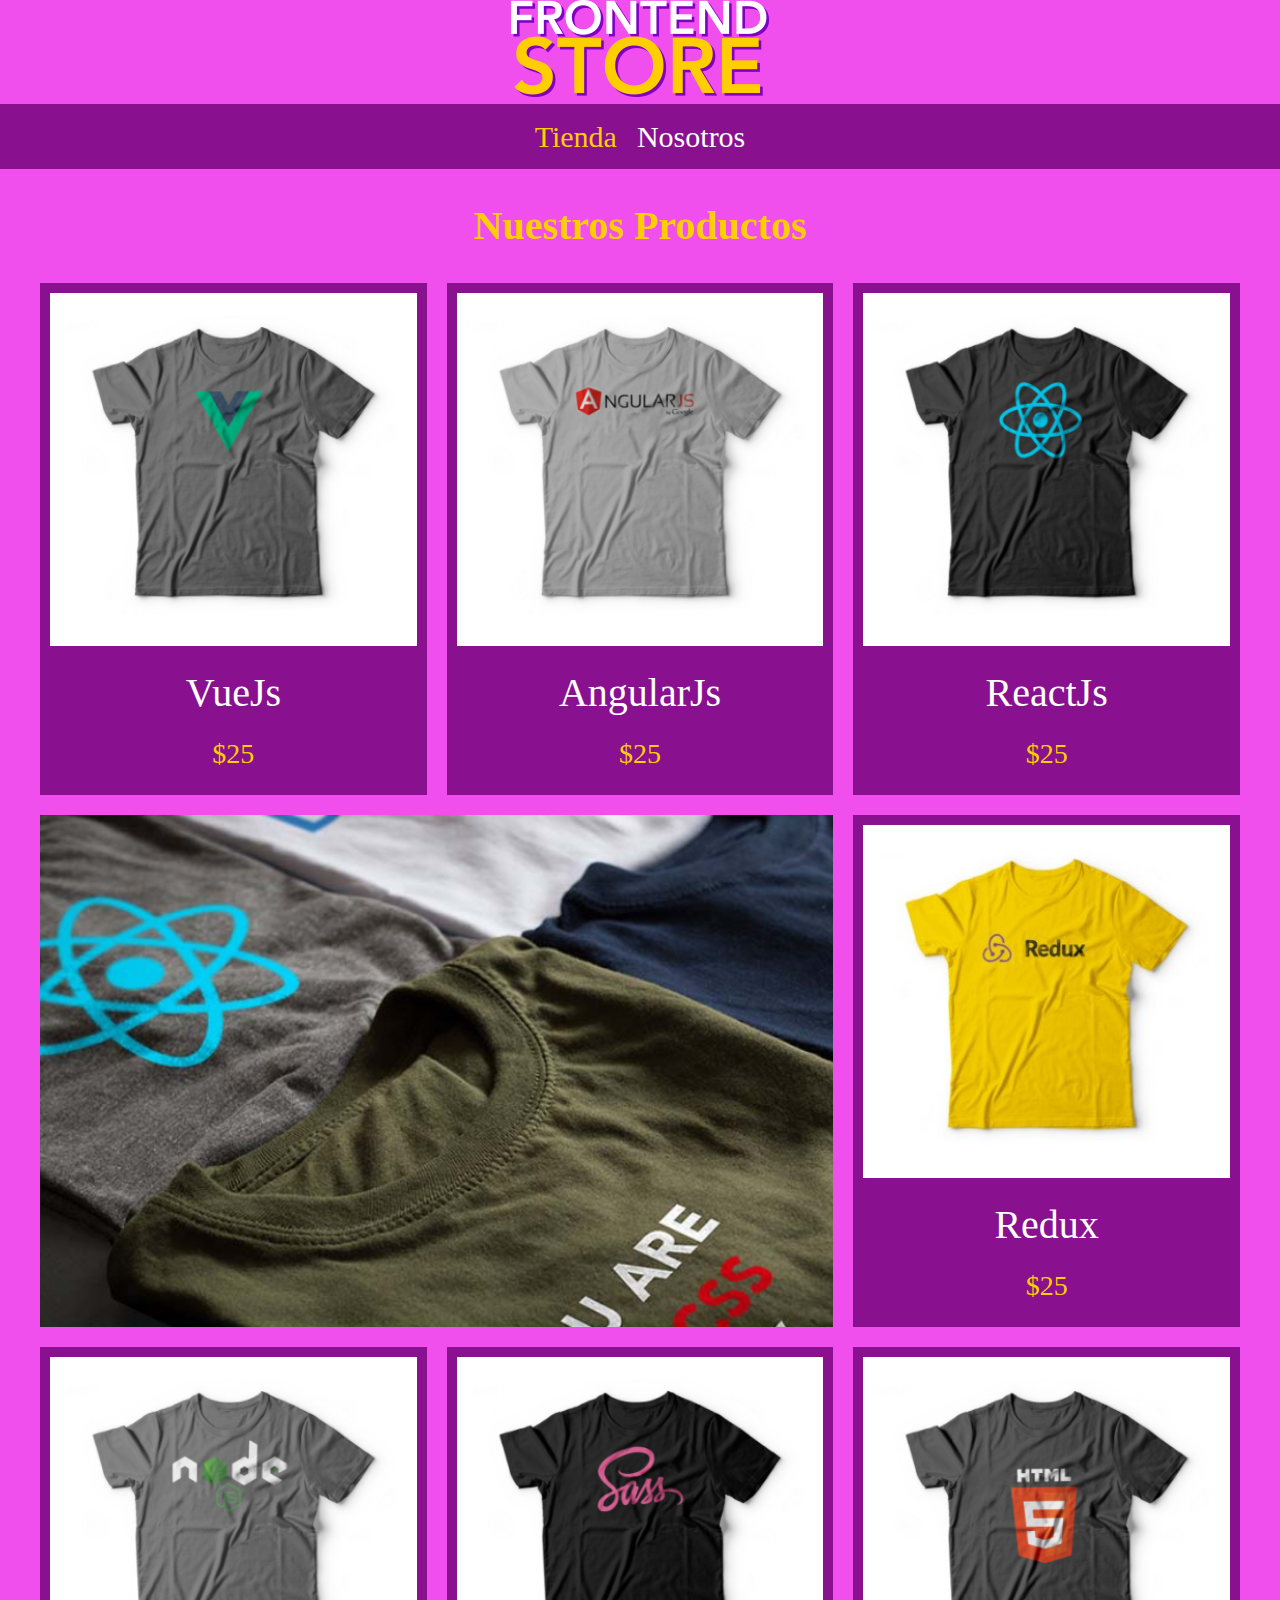
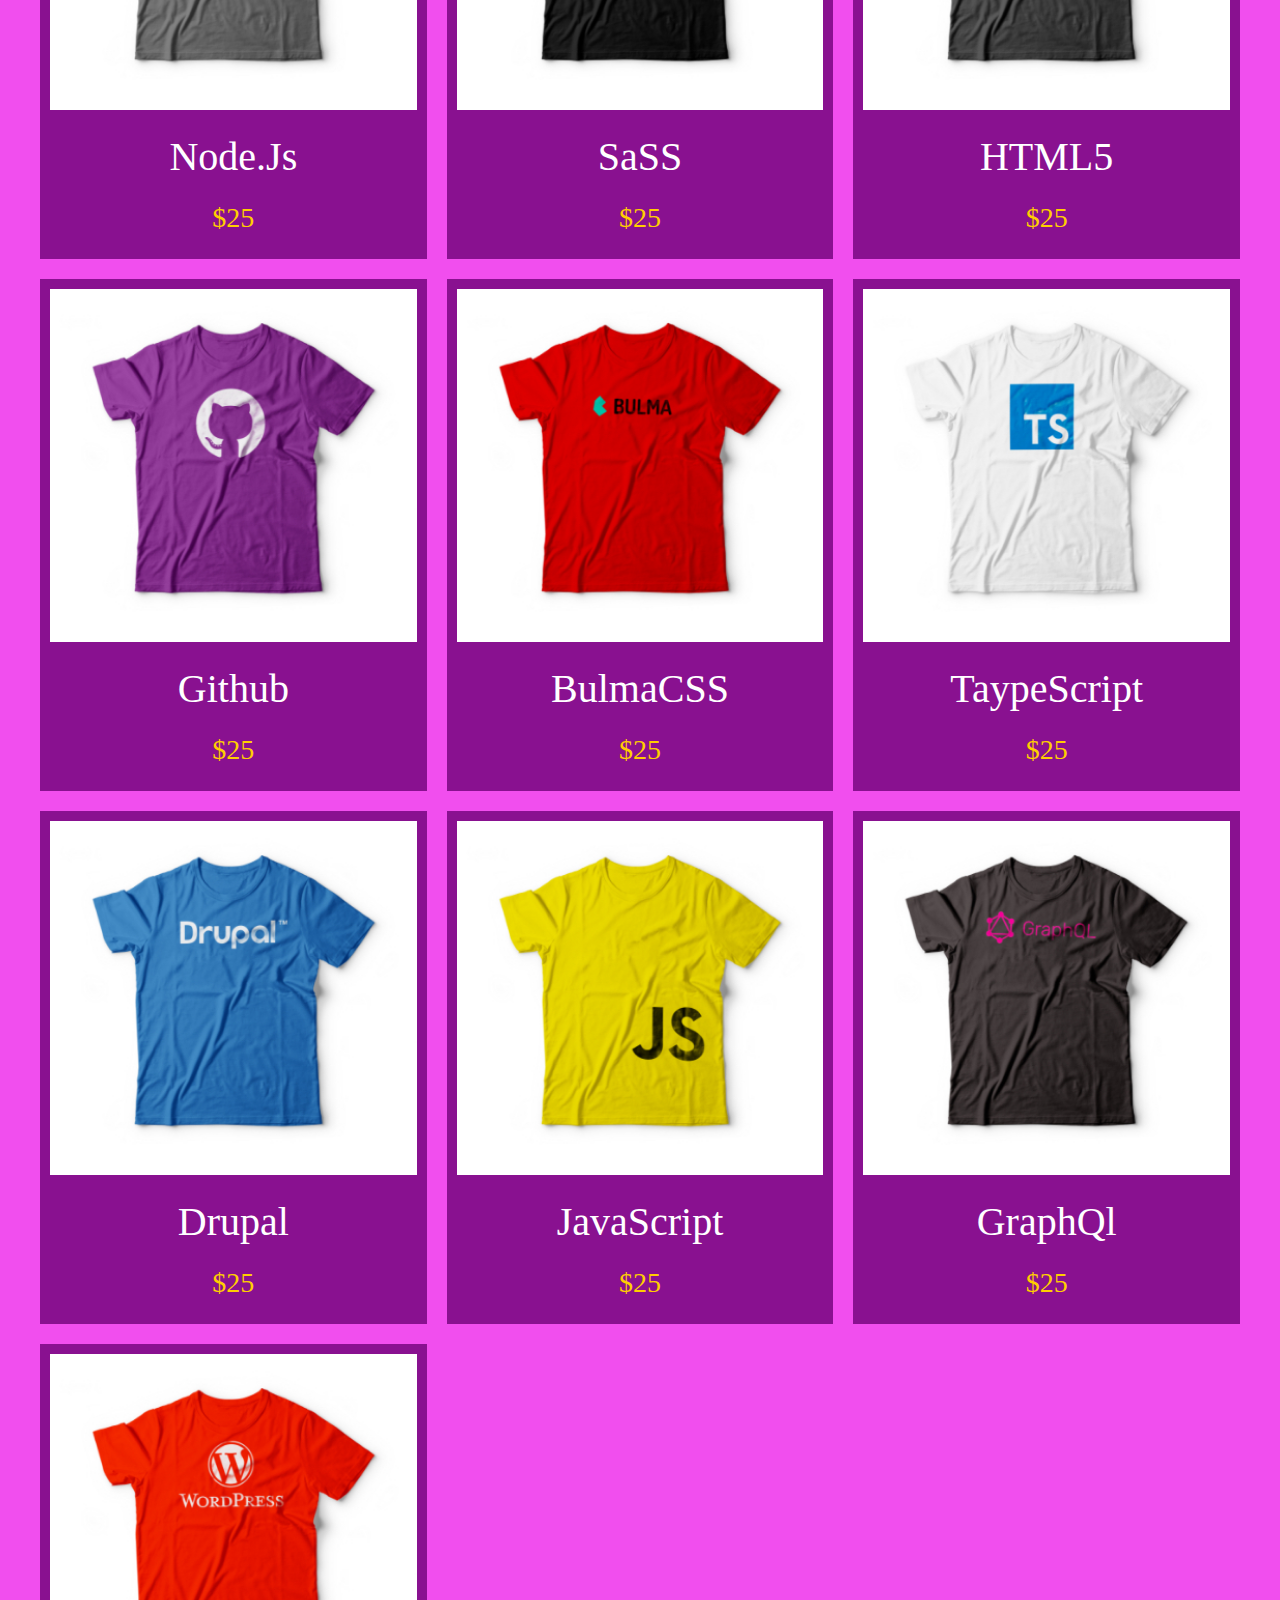
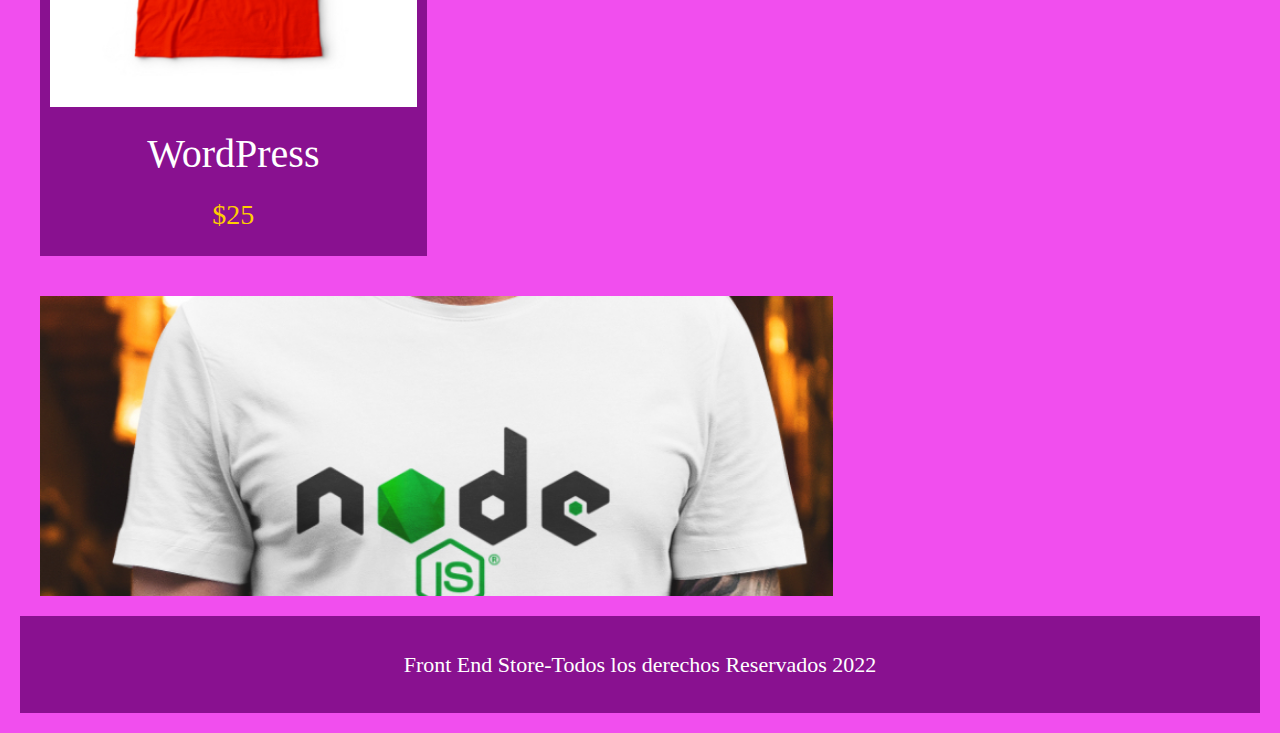
<file: FrontEndStore_inicio/img/index.html>
<!DOCTYPE html>
<html lang="en">
<head>
    <meta charset="UTF-8">
    <meta http-equiv="X-UA-Compatible" content="IE=edge">
    <meta name="viewport" content="width=device-width, initial-scale=1.0">
    <title>FrontEnd Store</title>
    <link rel="stylesheet" href="/FrontEndStore_inicio/css/normalize.css">
    <link href="https: //fonts.googleapis.com/css2? family= Staatliches & display=swap" rel="stylesheet">
    <link rel="stylesheet" href="/FrontEndStore_inicio/css/styles.css">
</head>
<body>
    <header class="header">
        <a href="/FrontEndStore_inicio/img/index.html">
            <img class="header__logoo" src="/FrontEndStore_inicio/img/logo.png" alt="Logotipo"> <!--texto alternativo si no se abre la pagina y de que se trata la ima-->
        </a>
    </header>
    <nav class="navegacion">
        <a class="navegacion__enlace navegacion__enlace--activo" href="/FrontEndStore_inicio/img/index.html">Tienda</a>
        <a class="navegacion__enlace" href="/FrontEndStore_inicio/img/nosotros.html">Nosotros</a>
    </nav>
       <main class="contenedor">
           <h1>Nuestros Productos</h1>
              <div class="grid">
                <div class="producto">
                    <a href="/FrontEndStore_inicio/img/producto.html">
                        <img class="producto__imagen" src="/FrontEndStore_inicio/img/1.jpg" alt="imagne camisa">
                        <div class="producto__informacion">
                            <p class="producto__nombre">VueJs</p>
                            <p class="producto__precio">$25</p>
                        </div>
                    </a>
                </div> <!--producto-->
                <div class="producto">
                    <a href="/FrontEndStore_inicio/img/producto.html">
                        <img class="producto__imagen" src="/FrontEndStore_inicio/img/2.jpg" alt="imagne camisa">
                        <div class="producto__informacion">
                            <p class="producto__nombre">AngularJs</p>
                            <p class="producto__precio">$25</p>
                        </div>
                    </a>
                </div> <!--producto-->
                <div class="producto">
                    <a href="/FrontEndStore_inicio/img/producto.html">
                        <img class="producto__imagen" src="/FrontEndStore_inicio/img/3.jpg" alt="imagne camisa">
                        <div class="producto__informacion">
                            <p class="producto__nombre">ReactJs</p>
                            <p class="producto__precio">$25</p>
                        </div>
                    </a>
                </div> <!--producto-->
                <div class="producto">
                    <a href="/FrontEndStore_inicio/img/producto.html">
                        <img class="producto__imagen" src="/FrontEndStore_inicio/img/4.jpg" alt="imagne camisa">
                        <div class="producto__informacion">
                            <p class="producto__nombre">Redux</p>
                            <p class="producto__precio">$25</p>
                        </div>
                    </a>
                </div> <!--producto-->
                <div class="producto">
                    <a href="/FrontEndStore_inicio/img/producto.html">
                        <img class="producto__imagen" src="/FrontEndStore_inicio/img/5.jpg" alt="imagne camisa">
                        <div class="producto__informacion">
                            <p class="producto__nombre">Node.Js</p>
                            <p class="producto__precio">$25</p>
                        </div>
                    </a>
                </div> <!--producto-->
                <div class="producto">
                    <a href="/FrontEndStore_inicio/img/producto.html">
                        <img class="producto__imagen" src="/FrontEndStore_inicio/img/6.jpg" alt="imagne camisa">
                        <div class="producto__informacion">
                            <p class="producto__nombre">SaSS</p>
                            <p class="producto__precio">$25</p>
                        </div>
                    </a>
                </div> <!--producto-->
                <div class="producto">
                    <a href="/FrontEndStore_inicio/img/producto.html">
                        <img class="producto__imagen" src="/FrontEndStore_inicio/img/7.jpg" alt="imagne camisa">
                        <div class="producto__informacion">
                            <p class="producto__nombre">HTML5</p>
                            <p class="producto__precio">$25</p>
                        </div>
                    </a>
                </div> <!--producto-->
                <div class="producto">
                    <a href="/FrontEndStore_inicio/img/producto.html">
                        <img class="producto__imagen" src="/FrontEndStore_inicio/img/8.jpg" alt="imagne camisa">
                        <div class="producto__informacion">
                            <p class="producto__nombre">Github</p>
                            <p class="producto__precio">$25</p>
                        </div>
                    </a>
                </div> <!--producto-->
                <div class="producto">
                    <a href="/FrontEndStore_inicio/img/producto.html">
                        <img class="producto__imagen" src="/FrontEndStore_inicio/img/9.jpg" alt="imagne camisa">
                        <div class="producto__informacion">
                            <p class="producto__nombre">BulmaCSS</p>
                            <p class="producto__precio">$25</p>
                        </div>
                    </a>
                </div> <!--producto-->
                <div class="producto">
                    <a href="/FrontEndStore_inicio/img/producto.html">
                        <img class="producto__imagen" src="/FrontEndStore_inicio/img/10.jpg" alt="imagne camisa">
                        <div class="producto__informacion">
                            <p class="producto__nombre">TaypeScript</p>
                            <p class="producto__precio">$25</p>
                        </div>
                    </a>
                </div> <!--producto-->
                <div class="producto">
                    <a href="/FrontEndStore_inicio/img/producto.html">
                        <img class="producto__imagen" src="/FrontEndStore_inicio/img/11.jpg" alt="imagne camisa">
                        <div class="producto__informacion">
                            <p class="producto__nombre">Drupal</p>
                            <p class="producto__precio">$25</p>
                        </div>
                    </a>
                </div> <!--producto-->
                <div class="producto">
                    <a href="/FrontEndStore_inicio/img/producto.html">
                        <img class="producto__imagen" src="/FrontEndStore_inicio/img/12.jpg" alt="imagne camisa">
                        <div class="producto__informacion">
                            <p class="producto__nombre">JavaScript</p>
                            <p class="producto__precio">$25</p>
                        </div>
                    </a>
                </div> <!--producto-->
                <div class="producto">
                    <a href="/FrontEndStore_inicio/img/producto.html">
                        <img class="producto__imagen" src="/FrontEndStore_inicio/img/13.jpg" alt="imagne camisa">
                        <div class="producto__informacion">
                            <p class="producto__nombre">GraphQl</p>
                            <p class="producto__precio">$25</p>
                        </div>
                    </a>
                </div> <!--producto-->
                <div class="producto">
                    <a href="/FrontEndStore_inicio/img/producto.html">
                        <img class="producto__imagen" src="/FrontEndStore_inicio/img/14.jpg" alt="imagne camisa">
                        <div class="producto__informacion">
                            <p class="producto__nombre">WordPress</p>
                            <p class="producto__precio">$25</p>
                        </div>
                    </a>
                </div> <!--producto-->
                <div class="grafico grafico--camisas"></div>
                <div class="grafico grafico--node"></div>
              </div>
    </main>
<footer class="footer">
    <p class="footer__texto">Front End Store-Todos los derechos Reservados 2022</p>
</footer>
    
</body>
</html>
</file>
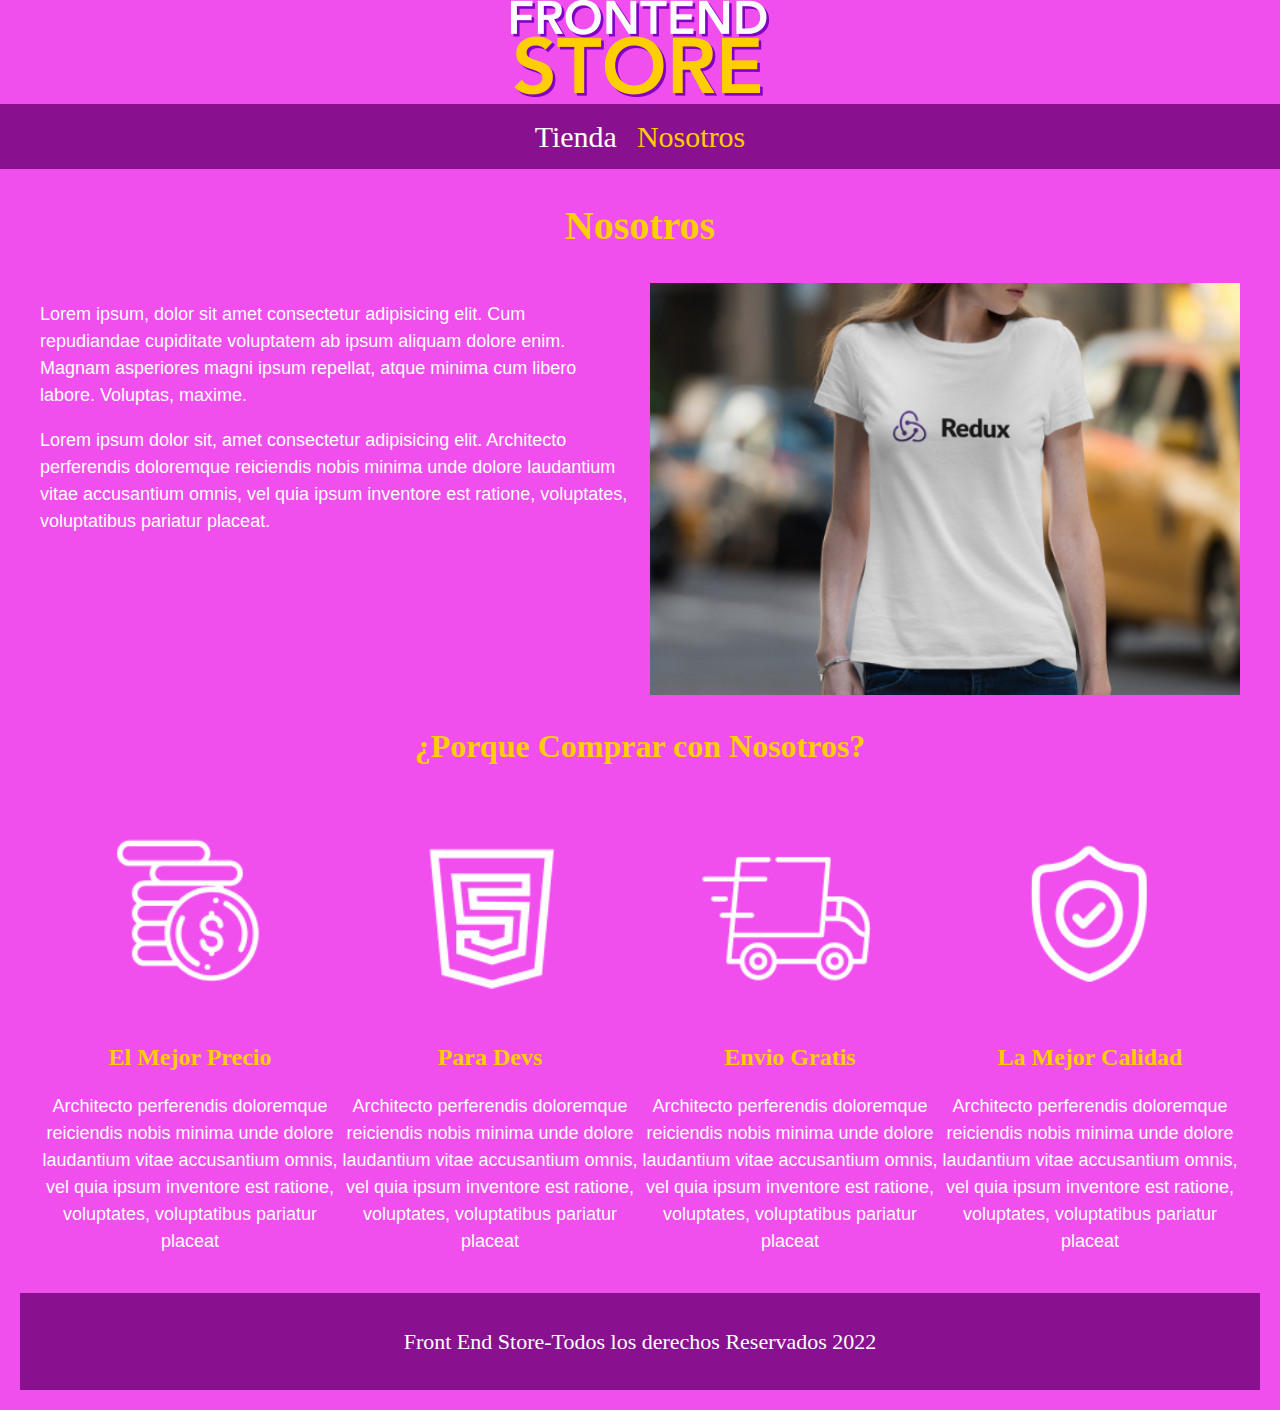
<file: FrontEndStore_inicio/img/nosotros.html>
<!DOCTYPE html>
<html lang="en">
<head>
    <meta charset="UTF-8">
    <meta http-equiv="X-UA-Compatible" content="IE=edge">
    <meta name="viewport" content="width=device-width, initial-scale=1.0">
    <title>FrontEnd Store</title>
    <link rel="stylesheet" href="/FrontEndStore_inicio/css/normalize.css">
    <link href="https: //fonts.googleapis.com/css2? family= Staatliches & display=swap" rel="stylesheet">
    <link rel="stylesheet" href="/FrontEndStore_inicio/css/styles.css">
</head>
<body>
    <header class="header">
        <a href="/FrontEndStore_inicio/img/index.html">
            <img class="header__logoo" src="/FrontEndStore_inicio/img/logo.png" alt="Logotipo"> <!--texto alternativo si no se abre la pagina y de que se trata la ima-->
        </a>
    </header>
    <nav class="navegacion">
        <a class="navegacion__enlace" href="/FrontEndStore_inicio/img/index.html">Tienda</a>
        <a class="navegacion__enlace navegacion__enlace--activo " href="/FrontEndStore_inicio/img/nosotros.html">Nosotros</a>
    </nav>
    <main class="contenedor">
<h1>Nosotros</h1>
    <div class="nosotros">
       <div class="nosotros__contenido">
        <p>Lorem ipsum, dolor sit amet consectetur adipisicing elit. Cum repudiandae cupiditate voluptatem ab ipsum aliquam dolore enim. Magnam asperiores magni ipsum repellat, atque minima cum libero labore. Voluptas, maxime.</p>
          <p>Lorem ipsum dolor sit, amet consectetur adipisicing elit. Architecto perferendis doloremque reiciendis nobis minima unde dolore laudantium vitae accusantium omnis, vel quia ipsum inventore est ratione, voluptates, voluptatibus pariatur placeat.</p>
           </div>

            <img class="nosotros__imagen" src="/FrontEndStore_inicio/img/nosotros.jpg" alt="imagen nosotros">
             </div>
    </main>
<section class="contenedor comprar">
    <h2 class="comprar__titulo">¿Porque Comprar con Nosotros?</h2>
     
    <div class="bloques">
        <div class="bloque">
            <img class="bloque__imagen" src="/FrontEndStore_inicio/img/icono_1.png" alt="porque comprar">
            <h3 class="bloque__titulo">El Mejor Precio</h3>
            <p>Architecto perferendis doloremque reiciendis nobis minima unde dolore laudantium vitae accusantium omnis, vel quia ipsum inventore est ratione, voluptates, voluptatibus pariatur placeat</p>
</div><!--.bloque-->

        
            <div class="bloque">
                <img class="bloque__imagen" src="/FrontEndStore_inicio/img/icono_2.png" alt="porque comprar">
                <h3 class="bloque__titulo">Para Devs</h3>
                <p>Architecto perferendis doloremque reiciendis nobis minima unde dolore laudantium vitae accusantium omnis, vel quia ipsum inventore est ratione, voluptates, voluptatibus pariatur placeat</p>
</div><!--.bloque-->

            
                <div class="bloque">
                    <img class="bloque__imagen" src="/FrontEndStore_inicio/img/icono_3.png" alt="porque comprar">
                    <h3 class="bloque__titulo">Envio Gratis</h3>
                    <p>Architecto perferendis doloremque reiciendis nobis minima unde dolore laudantium vitae accusantium omnis, vel quia ipsum inventore est ratione, voluptates, voluptatibus pariatur placeat</p>
</div><!--.bloque-->

                
                    <div class="bloque">
                        <img class="bloque__imagen" src="/FrontEndStore_inicio/img/icono_4.png" alt="porque comprar">
                        <h3 class="bloque__titulo">La Mejor Calidad</h3>
                        <p>Architecto perferendis doloremque reiciendis nobis minima unde dolore laudantium vitae accusantium omnis, vel quia ipsum inventore est ratione, voluptates, voluptatibus pariatur placeat</p>
            
</div><!--.bloque-->
</div><!--.bloque-->
</section>

<footer class="footer">
    <p class="footer__texto">Front End Store-Todos los derechos Reservados 2022</p>
</footer>
    
</body>
</html>
</file>
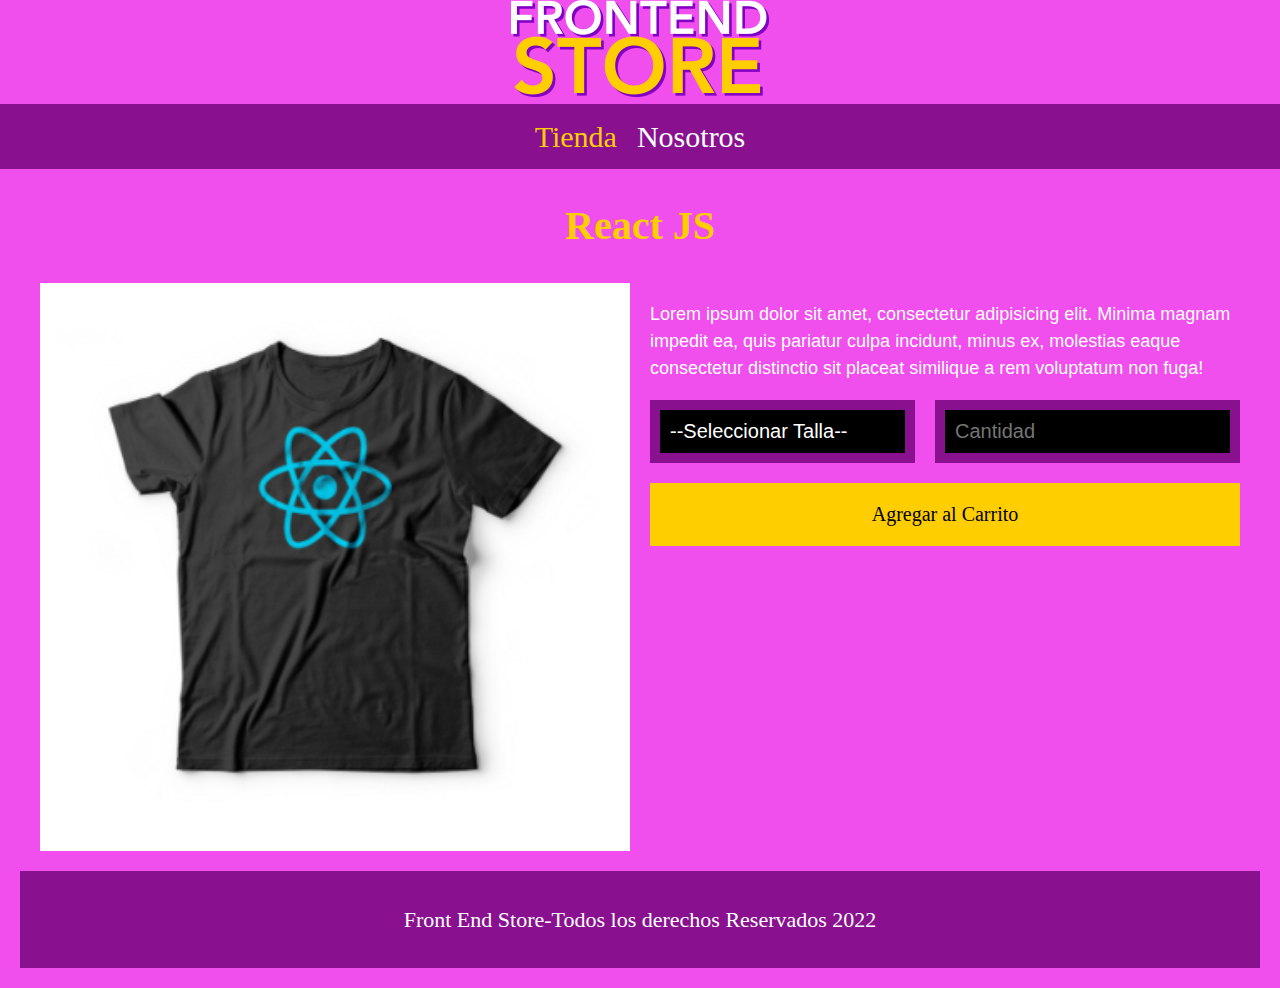
<file: FrontEndStore_inicio/img/producto.html>
<!DOCTYPE html>
<html lang="en">
<head>
    <meta charset="UTF-8">
    <meta http-equiv="X-UA-Compatible" content="IE=edge">
    <meta name="viewport" content="width=device-width, initial-scale=1.0">
    <title>FrontEnd Store</title>
    <link rel="stylesheet" href="/FrontEndStore_inicio/css/normalize.css">
    <link href="https: //fonts.googleapis.com/css2? family= Staatliches & display=swap" rel="stylesheet">
    <link rel="stylesheet" href="/FrontEndStore_inicio/css/styles.css">
</head>
<body>
    <header class="header">
        <a href="/FrontEndStore_inicio/img/index.html">
            <img class="header__logoo" src="/FrontEndStore_inicio/img/logo.png" alt="Logotipo"> <!--texto alternativo si no se abre la pagina y de que se trata la ima-->
        </a>
    </header>
    <nav class="navegacion">
        <a class="navegacion__enlace navegacion__enlace--activo" href="/FrontEndStore_inicio/img/index.html">Tienda</a>
        <a class="navegacion__enlace" href="/FrontEndStore_inicio/img/nosotros.html">Nosotros</a>
    </nav>
    <main class="contenedor">
<h1>React JS</h1>

<div class="camisa">
    <img class="camisa__imagen" src="/FrontEndStore_inicio/img/3.jpg" alt="imagen del producto">

   <div class="camisa__contenido">
    <p>Lorem ipsum dolor sit amet, consectetur adipisicing elit. Minima magnam impedit ea, quis pariatur culpa incidunt, minus ex, molestias eaque consectetur distinctio sit placeat similique a rem voluptatum non fuga!</p>
   
    <form class="formulario">
    <select class="formulario__campo">
        <option disabled selected>--Seleccionar Talla--</option>
        <option>Chica</option>
        <option>Mediana</option>
        <option>Grande</option>
    </select>
         <input class="formulario__campo" type="number" placeholder="Cantidad" min="1">
         <input class="formulario__submit" type="submit" value="Agregar al Carrito">
   
        </form>
</div> 
</div>

    </main>
<footer class="footer">
    <p class="footer__texto">Front End Store-Todos los derechos Reservados 2022</p>
</footer>
    
</body>
</html>
</file>
<file: FrontEndStore_inicio/css/styles.css>
:root{
    --primario: #F14EEE;
    --primarioOscuro: #891190;
    --secuandario:#FFCE00;
    --secuandarioOscuro: rgb(233,287,2);
    --blanco: #FFF;
    --negro:#000;
    --fuentePrincipal: 'Staatliches', cursiva;
}

html {
    box-sizing: border-box;
    font-size: 62.5%; /*1rem=10px¨*/
  }
  *, *:before, *:after {
    box-sizing: inherit;
 }

 /*Globales*/
 body{
    background-color: var(--primario);
    font-size: 1.6rem;
    line-height: 1.5;
 }

 p{
    font-size:1.8rem ;
    font-family: Arial, Helvetica, sans-serif;
    color: var(--blanco);
 }
 a{
    text-decoration: none;
 }
 img{
    width: 100%;
 }
 .contenedor{
max-width: 120rem;
margin: 0 auto;
 }

 h1,h2,h3{
    text-align: center;
    color: var(--secuandario);
    font-family: var(--fuentePrincipal);
 }
h1{
    font-size: 4rem;
}
h2{
    font-size: 3.2rem;
}
h3{
    font-size: 2.4rem;
}
 /*Header*/

 .header{
   display: flex;
   justify-content: center;
 }
 .header__logo{
   margin: 3rem 0;
 }
 /*Footer*/
.footer{
background-color: var(--primarioOscuro);
margin:2rem;
padding: 1rem 0;
}
.footer__texto{
font-family: var(--fuentePrincipal);
text-align: center;
font-size: 2.2rem;
}


 /*Navegacion*/
 .navegacion{
background-color: var(--primarioOscuro);
padding: 1rem 0;
display: flex;
justify-content: center;
gap: 2rem; /*separar palabras*/
 }
 .navegacion__enlace{
font-family: var(--fuentePrincipal);
color: var(--blanco);
font-size: 3rem;
 }
 
 
 .navegacion__enlace--activo,  /*modificador*/
 .navegacion__enlace:hover{
   color: var(--secuandario);
 }
 /*grid*/
 .grid{
   display: grid;
   grid-template-columns: repeat(2, 1fr);
   gap: 2rem;
 }
 @media  (min-width: 768px) {
   .grid{
      grid-template-columns: repeat(3, 1fr);
   }
 }
 .producto{
background-color: var(--primarioOscuro);
padding: 1rem;
 }
 
 .producto__nombre{
font-size: 4rem;
 }
 .producto__precio{
font-size: 2.8rem;
color: var(--secuandario);
 }
 .producto__nombre,
 .producto__precio{
   font-family: var(--fuentePrincipal);
   margin: 1rem 0;
   text-align: center;
   line-height: 1.2r;
 }
 /*grafico*/

 .grafico{
min-height: 30rem;
background-repeat: no-repeat;
background-size:cover ;
grid-column: 1 / 3;
 }
 .grafico--camisas{
grid-row: 2 / 3;
background-image: url(/FrontEndStore_inicio/img/grafico1.jpg);
 }
 @media (min-width: 768px) {
   .grafico--node{
      grid-row: 5 / 6;
      grid-column: 2 / 4;
 }
}
.grafico--node{
background-image: url(/FrontEndStore_inicio/img/grafico2.jpg);
grid-row: 8 / 9;
grid-column: 1 / 3;
}

/*nosotros*/
.nosotros{
display: grid;
grid-template-rows: repeat(2,auto);
}
@media (min-width: 768px) {
  .nosotros{
    grid-template-columns: repeat(2, 1fr);
    column-gap: 2rem;
  }
}
.nosotros__imagen{
grid-row: 1 / 2;
}
@media (min-width: 768px) {
  .nosotros__imagen{
    grid-column: 2 / 3;
  }
}

/*bloques*/
.bloques{
display: grid;
grid-template-columns: repeat(2, 1fr);
grid-area: 2rem;
}
@media (min-width:768px ) {
  .bloques{
    grid-template-columns: repeat(4, 1fr);
  }
}
.bloque{
  text-align: center;
}

.bloque__titulo{
  margin: 0;
}
/*pagina camisa*/
@media (min-width: 768px) {
  .camisa{
    display: grid;
    grid-template-columns: repeat(2, 1fr);
    column-gap: 2rem;
  }
}
.formulario{
display: grid;
grid-template-columns: repeat(2, 1fr);
gap: 2rem; /*separacion*/
}
.formulario__campo{
border: 1rem solid var(--primarioOscuro);
background-color: var(--negro);
color: var(--blanco);
font-size: 2rem;
font-family: Arial, Helvetica, sans-serif;
padding: 1rem;
appearance: none; /*saca la flecha del casillero*/
}
.formulario__submit{
  background-color: var(--secuandario) ;
  border: none;
  font-size: 2rem;
  font-family: var(--fuentePrincipal);
  padding: 2rem;
  transition: background-color .3s ease;
  grid-column: 1 /3;
}
.formulario__submit:hover{
  cursor: pointer;
  background-color: var(--secuandarioOscuro);
}
</file>
